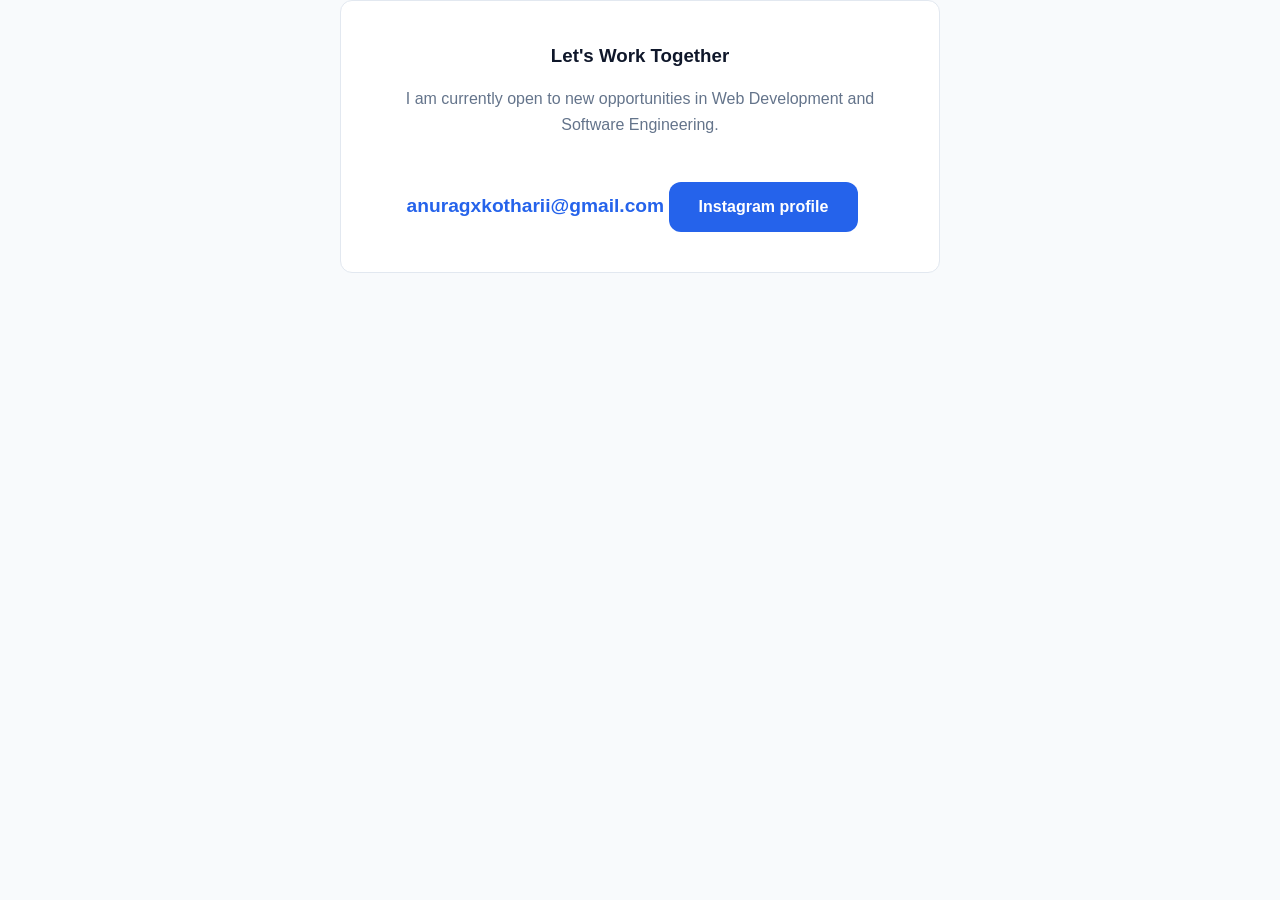
<file: contact.html>
<!DOCTYPE html>
<html lang="en">
<head>
  <meta charset="UTF-8">
  <title>Contact | Portfolio</title>
  <link rel="stylesheet" href="css/style.css">
</head>
<body>
  <section class="container" id="contact">
    <div class="contact-box">
      <h3>Let's Work Together</h3>
      <p>I am currently open to new opportunities in Web Development and Software Engineering.</p>
      <a href="mailto:anuragxkotharii@gmail.com" class="email-link">anuragxkotharii@gmail.com</a>
      <a href="https://www.instagram.com/anuragxkotharii" class="btn" style="margin-top: 20px;" target="_blank">Instagram profile</a>
    </div>
  </section>
</body>
</html>
</file>
<file: css/style.css>
:root {
            --primary: #2563eb;
            --primary-dark: #1e40af;
            --secondary: #64748b;
            --bg-body: #f8fafc;
            --bg-card: #ffffff;
            --text-main: #0f172a;
            --text-light: #64748b;
            --border: #e2e8f0;
            --radius: 12px;
            --shadow: 0 4px 6px -1px rgba(0, 0, 0, 0.1);
        }

        * { margin: 0; padding: 0; box-sizing: border-box; }
        
        body {
            font-family: 'Inter', sans-serif;
            background-color: var(--bg-body);
            color: var(--text-main);
            line-height: 1.6;
        }

        a { text-decoration: none; color: inherit; transition: 0.3s; }
        ul { list-style: none; }

        .container {
            max-width: 1100px;
            margin: 0 auto;
            padding: 0 20px;
        }

        section { padding: 80px 0; }

        nav {
            background: var(--bg-card);
            border-bottom: 1px solid var(--border);
            position: sticky;
            top: 0;
            z-index: 100;
        }

        .nav-content {
            display: flex;
            justify-content: space-between;
            align-items: center;
            height: 70px;

        }

        .logo {
            font-size: 1.5rem;
            font-weight: 700;
            color: var(--primary);
        }

        .nav-links { display: flex; gap: 30px; }
        .nav-links a { font-weight: 500; color: var(--text-main); }
        .nav-links a:hover { color: var(--primary); }

        .hero {
            display: flex;
            align-items: center;
            justify-content: space-between;
            gap: 40px;
            min-height: 80vh;
        }

        .hero-text { max-width: 600px; flex: 1; }
        
        .hero h1 {
            font-size: 3.5rem;
            line-height: 1.1;
            margin-bottom: 20px;
            color: var(--text-main);
        }

        .hero h1 span { color: var(--primary); }
        
        .hero p {
            font-size: 1.25rem;
            color: var(--text-light);
            margin-bottom: 30px;
        }

        .btn {
            display: inline-block;
            background: var(--primary);
            color: white;
            padding: 12px 30px;
            border-radius: var(--radius);
            font-weight: 600;
            margin-right: 15px;
            margin-top: 10px;
        }
        .btn:hover { background: var(--primary-dark); }

        .hero-image {
            width: 350px;
            height: 350px;
            border-radius: 50%;
            overflow: hidden;
            display: flex;
            align-items: center;
            justify-content: center;
            border: 5px solid white;
            box-shadow: var(--shadow);
            flex-shrink: 0;
        }

        .hero-image img {
            width: 100%;
            height: 100%;
            object-fit: cover;
        }

        .section-title {
            font-size: 2rem;
            margin-bottom: 40px;
            text-align: center;
            color: var(--primary);
        }

        .education-grid {
            display: grid;
            grid-template-columns: repeat(auto-fit, minmax(300px, 1fr));
            gap: 40px;
        }

        .edu-card {
            background: var(--bg-card);
            padding: 30px;
            border-radius: var(--radius);
            border: 1px solid var(--border);
            transition: transform 0.3s ease;
        }

        .edu-card:hover {
            transform: translateY(-5px);
            box-shadow: var(--shadow);
            border-color: var(--primary);
        }

        .edu-icon {
            font-size: 2rem;
            color: var(--primary);
            margin-bottom: 15px;
        }

        .edu-card h3 { margin-bottom: 10px; font-size: 1.25rem; }
        .edu-card .degree { font-weight: 600; color: var(--text-main); }
        .edu-card .institution { color: var(--text-light); font-size: 0.9rem; margin-bottom: 15px; }
        .edu-card .year { font-size: 0.85rem; color: var(--primary); font-weight: 600; }
        .edu-card .status { font-size: 0.85rem; color: var(--primary); font-weight: 600; }
        
        .skills-container {
            display: grid;
            grid-template-columns: repeat(auto-fit, minmax(150px, 1fr));
            gap: 25px;
            justify-content: center;
        }

        .skill-tag {
            background: white;
            border: 1px solid var(--border);
            border-top:1px solid var(--border);
            padding: 10px 20px;
            border-radius: 200px;
            font-weight: 500;
            color: var(--text-main);
            align-items: center;
            gap: 8px;
            display: flex;
            justify-content: center;
        }

        .skill-tag i { color: var(--primary); 
            font-size: 1.2rem;
        }
        .skill-tag:hover {
            background: var(--primary);
            color: white;
            border-color: var(--primary);
        }

        .contact-box {
            background: var(--bg-card);
            padding: 40px;
            border-radius: var(--radius);
            text-align: center;
            border: 1px solid var(--border);
            max-width: 600px;
            margin: 0 auto;
        }

        .contact-box h3 { margin-bottom: 15px; }
        .contact-box p { color: var(--text-light); margin-bottom: 25px; }        
        .email-link {
            font-size: 1.2rem;
            color: var(--primary);
            font-weight: 600;
            border-bottom: 2px solid transparent;
        }
        .email-link:hover { border-bottom: 2px solid var(--primary); }
        .contact-box .btn {
            margin-top: 20px;
        }   

        footer {
            background: var(--text-main);
            color: white;
            padding: 40px 0;
            text-align: center;
            margin-top: 50px;
        }

        @media (max-width: 768px) {
            .hero { flex-direction: column-reverse; text-align: center; padding-top: 40px; }
            .hero-image { width: 250px; height: 250px; }
            .hero h1 { font-size: 2.5rem; }
            .nav-links { display: none; }
            .btn { display: block; margin-bottom: 10px; }
        }
</file>
